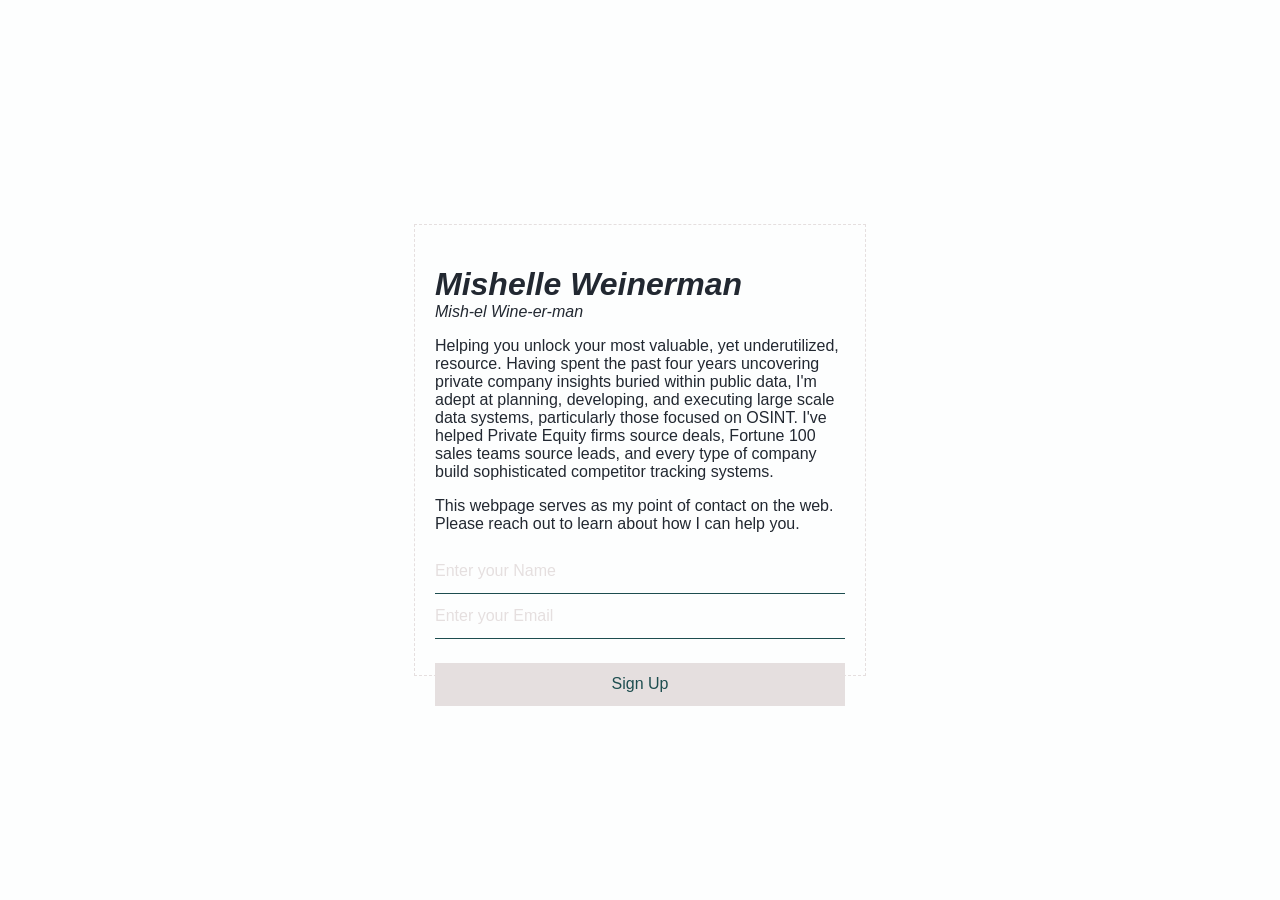
<file: index.html>
<!DOCTYPE html>
<html class="no-js" lang="zxx">
  <head>
    <meta charset="utf-8" />
    <meta http-equiv="x-ua-compatible" content="ie=edge" />
    <title>Mishelle Weinerman</title>
    <meta name="description" content="" />
    <meta name="viewport" content="width=device-width, initial-scale=1" />

    <!-- CSS here -->
    <link rel="stylesheet" href="style.css" />
  </head>
  <body>
    <div class="container">
      <div class="content">
        <div class="header">
          <h1>Mishelle Weinerman</h1>
          <div class="subtitle">Mish-el Wine-er-man</div>
          <p>
            Helping you unlock your most valuable, yet underutilized, resource.
            
            Having spent the past four years uncovering private company insights buried within public data, I'm adept at planning, developing, and executing large scale data systems, particularly those focused on OSINT.
            I've helped Private Equity firms source deals, Fortune 100 sales teams source leads, and every type of company build sophisticated competitor tracking systems.   
          </p>
          <p>
            This webpage serves as my point of contact on the web. Please reach out to learn about how I can help you.
          </p>
        </div>
        <div class="form">
          <form id="contact-form">
            <input
              class="form-control valid"
              name="name"
              id="name"
              type="text"
              required
              onfocus="this.placeholder = ''"
              onblur="this.placeholder = 'Enter your Name'"
              placeholder="Enter your Name"
            />
            <input
              class="form-control valid"
              name="email"
              id="email"
              type="email"
              required
              onfocus="this.placeholder = ''"
              onblur="this.placeholder = 'Enter your Email'"
              placeholder="Enter your Email"
            />
            <button type="submit" class="button button-contactForm boxed-btn">
              Sign Up
            </button>
          </form>
          <p id="form-status" class="form-status" role="status" aria-live="polite"></p>
        </div>
      </div>
    </div>

    <!-- JS here -->
    <script>
      (function () {
        var form = document.getElementById("contact-form");
        var status = document.getElementById("form-status");
        var CONTACT_EMAIL = "mishelle@auxinsights.com";

        form.addEventListener("submit", function (event) {
          event.preventDefault();

          var name = document.getElementById("name").value.trim();
          var email = document.getElementById("email").value.trim();

          if (!name || !email) {
            status.textContent = "Please enter your name and email.";
            return;
          }

          var subject = "Website inquiry from " + name;
          var body =
            "Name: " + name + "\nEmail: " + email + "\n\nMessage:\n";

          window.location.href =
            "mailto:" +
            CONTACT_EMAIL +
            "?subject=" +
            encodeURIComponent(subject) +
            "&body=" +
            encodeURIComponent(body);

          status.textContent =
            "Thanks, " + name + "! Your email app should open to finish sending.";
          form.reset();
        });
      })();
    </script>
  </body>
</html>
</file>
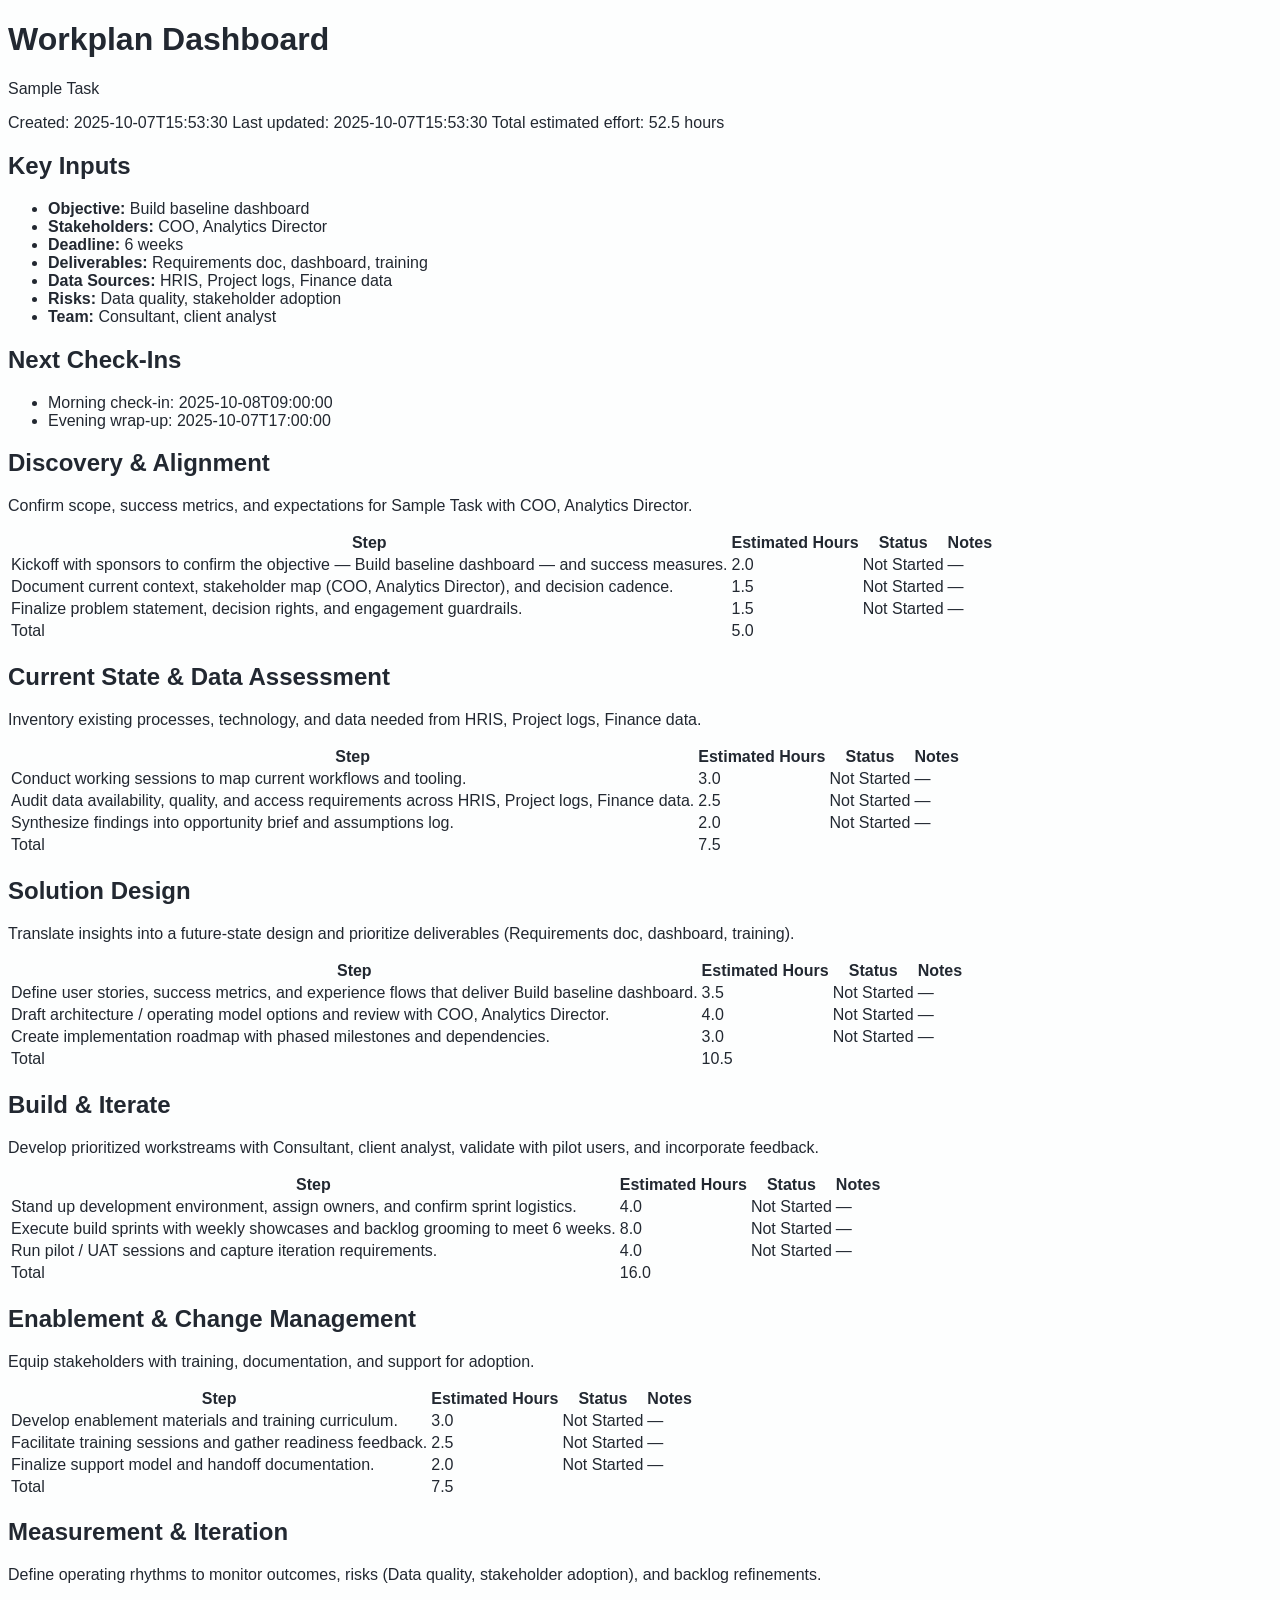
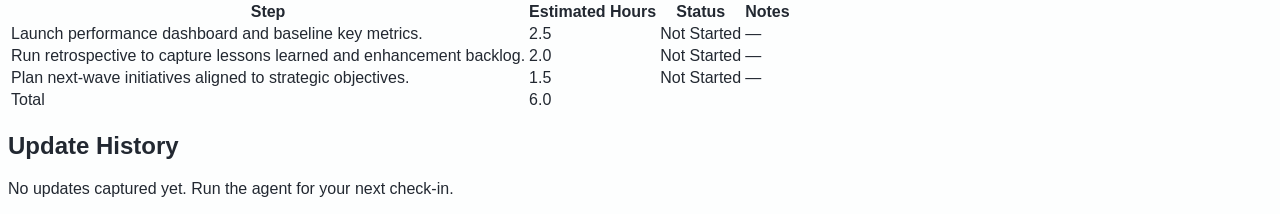
<file: dashboard.html>
<!DOCTYPE html>
<html lang="en">
  <head>
    <meta charset="utf-8" />
    <meta name="viewport" content="width=device-width, initial-scale=1" />
    <title>Workplan Dashboard</title>
    <link rel="stylesheet" href="style.css" />
  </head>
  <body class="dashboard">
    <header>
      <h1>Workplan Dashboard</h1>
      <p class="task">Sample Task</p>
      <div class="meta">
        <span>Created: 2025-10-07T15:53:30</span>
        <span>Last updated: 2025-10-07T15:53:30</span>
        <span>Total estimated effort: 52.5 hours</span>
      </div>
    </header>
    <main>
      <section class="overview">
        <h2>Key Inputs</h2>
        <ul>
          <li><strong>Objective:</strong> Build baseline dashboard</li><li><strong>Stakeholders:</strong> COO, Analytics Director</li><li><strong>Deadline:</strong> 6 weeks</li><li><strong>Deliverables:</strong> Requirements doc, dashboard, training</li><li><strong>Data Sources:</strong> HRIS, Project logs, Finance data</li><li><strong>Risks:</strong> Data quality, stakeholder adoption</li><li><strong>Team:</strong> Consultant, client analyst</li>
        </ul>
      </section>
      <section class="schedule">
        <h2>Next Check-Ins</h2>
        <ul><li>Morning check-in: 2025-10-08T09:00:00</li><li>Evening wrap-up: 2025-10-07T17:00:00</li></ul>
      </section>
      
        <section class="component" id="component-discovery--alignment-0fc680f6">
          <h2>Discovery & Alignment</h2>
          <p class="focus">Confirm scope, success metrics, and expectations for Sample Task with COO, Analytics Director.</p>
          <table>
            <thead>
              <tr>
                <th>Step</th>
                <th>Estimated Hours</th>
                <th>Status</th>
                <th>Notes</th>
              </tr>
            </thead>
            <tbody>
              <tr><td>Kickoff with sponsors to confirm the objective — Build baseline dashboard — and success measures.</td><td>2.0</td><td>Not Started</td><td>&mdash;</td></tr><tr><td>Document current context, stakeholder map (COO, Analytics Director), and decision cadence.</td><td>1.5</td><td>Not Started</td><td>&mdash;</td></tr><tr><td>Finalize problem statement, decision rights, and engagement guardrails.</td><td>1.5</td><td>Not Started</td><td>&mdash;</td></tr>
            </tbody>
            <tfoot>
              <tr>
                <td>Total</td>
                <td>5.0</td>
                <td colspan="2"></td>
              </tr>
            </tfoot>
          </table>
        </section>
        
        <section class="component" id="component-current-state--data-assessment-db694a2b">
          <h2>Current State & Data Assessment</h2>
          <p class="focus">Inventory existing processes, technology, and data needed from HRIS, Project logs, Finance data.</p>
          <table>
            <thead>
              <tr>
                <th>Step</th>
                <th>Estimated Hours</th>
                <th>Status</th>
                <th>Notes</th>
              </tr>
            </thead>
            <tbody>
              <tr><td>Conduct working sessions to map current workflows and tooling.</td><td>3.0</td><td>Not Started</td><td>&mdash;</td></tr><tr><td>Audit data availability, quality, and access requirements across HRIS, Project logs, Finance data.</td><td>2.5</td><td>Not Started</td><td>&mdash;</td></tr><tr><td>Synthesize findings into opportunity brief and assumptions log.</td><td>2.0</td><td>Not Started</td><td>&mdash;</td></tr>
            </tbody>
            <tfoot>
              <tr>
                <td>Total</td>
                <td>7.5</td>
                <td colspan="2"></td>
              </tr>
            </tfoot>
          </table>
        </section>
        
        <section class="component" id="component-solution-design-f0d0f76e">
          <h2>Solution Design</h2>
          <p class="focus">Translate insights into a future-state design and prioritize deliverables (Requirements doc, dashboard, training).</p>
          <table>
            <thead>
              <tr>
                <th>Step</th>
                <th>Estimated Hours</th>
                <th>Status</th>
                <th>Notes</th>
              </tr>
            </thead>
            <tbody>
              <tr><td>Define user stories, success metrics, and experience flows that deliver Build baseline dashboard.</td><td>3.5</td><td>Not Started</td><td>&mdash;</td></tr><tr><td>Draft architecture / operating model options and review with COO, Analytics Director.</td><td>4.0</td><td>Not Started</td><td>&mdash;</td></tr><tr><td>Create implementation roadmap with phased milestones and dependencies.</td><td>3.0</td><td>Not Started</td><td>&mdash;</td></tr>
            </tbody>
            <tfoot>
              <tr>
                <td>Total</td>
                <td>10.5</td>
                <td colspan="2"></td>
              </tr>
            </tfoot>
          </table>
        </section>
        
        <section class="component" id="component-build--iterate-ad75ea72">
          <h2>Build & Iterate</h2>
          <p class="focus">Develop prioritized workstreams with Consultant, client analyst, validate with pilot users, and incorporate feedback.</p>
          <table>
            <thead>
              <tr>
                <th>Step</th>
                <th>Estimated Hours</th>
                <th>Status</th>
                <th>Notes</th>
              </tr>
            </thead>
            <tbody>
              <tr><td>Stand up development environment, assign owners, and confirm sprint logistics.</td><td>4.0</td><td>Not Started</td><td>&mdash;</td></tr><tr><td>Execute build sprints with weekly showcases and backlog grooming to meet 6 weeks.</td><td>8.0</td><td>Not Started</td><td>&mdash;</td></tr><tr><td>Run pilot / UAT sessions and capture iteration requirements.</td><td>4.0</td><td>Not Started</td><td>&mdash;</td></tr>
            </tbody>
            <tfoot>
              <tr>
                <td>Total</td>
                <td>16.0</td>
                <td colspan="2"></td>
              </tr>
            </tfoot>
          </table>
        </section>
        
        <section class="component" id="component-enablement--change-management-219d03ac">
          <h2>Enablement & Change Management</h2>
          <p class="focus">Equip stakeholders with training, documentation, and support for adoption.</p>
          <table>
            <thead>
              <tr>
                <th>Step</th>
                <th>Estimated Hours</th>
                <th>Status</th>
                <th>Notes</th>
              </tr>
            </thead>
            <tbody>
              <tr><td>Develop enablement materials and training curriculum.</td><td>3.0</td><td>Not Started</td><td>&mdash;</td></tr><tr><td>Facilitate training sessions and gather readiness feedback.</td><td>2.5</td><td>Not Started</td><td>&mdash;</td></tr><tr><td>Finalize support model and handoff documentation.</td><td>2.0</td><td>Not Started</td><td>&mdash;</td></tr>
            </tbody>
            <tfoot>
              <tr>
                <td>Total</td>
                <td>7.5</td>
                <td colspan="2"></td>
              </tr>
            </tfoot>
          </table>
        </section>
        
        <section class="component" id="component-measurement--iteration-861945f4">
          <h2>Measurement & Iteration</h2>
          <p class="focus">Define operating rhythms to monitor outcomes, risks (Data quality, stakeholder adoption), and backlog refinements.</p>
          <table>
            <thead>
              <tr>
                <th>Step</th>
                <th>Estimated Hours</th>
                <th>Status</th>
                <th>Notes</th>
              </tr>
            </thead>
            <tbody>
              <tr><td>Launch performance dashboard and baseline key metrics.</td><td>2.5</td><td>Not Started</td><td>&mdash;</td></tr><tr><td>Run retrospective to capture lessons learned and enhancement backlog.</td><td>2.0</td><td>Not Started</td><td>&mdash;</td></tr><tr><td>Plan next-wave initiatives aligned to strategic objectives.</td><td>1.5</td><td>Not Started</td><td>&mdash;</td></tr>
            </tbody>
            <tfoot>
              <tr>
                <td>Total</td>
                <td>6.0</td>
                <td colspan="2"></td>
              </tr>
            </tfoot>
          </table>
        </section>
        
      <section class="history">
        <h2>Update History</h2>
        <p>No updates captured yet. Run the agent for your next check-in.</p>
      </section>
    </main>
  </body>
</html>
</file>
<file: style.css>
body {
  background-color: #FDFEFE;
  margin: none;
  padding: none;
  color: #222831;
  font-family: -apple-system, BlinkMacSystemFont, "Segoe UI", Roboto, Helvetica,
    Arial, sans-serif, "Apple Color Emoji", "Segoe UI Emoji", "Segoe UI Symbol";
}

.container {
  background-color: #FDFEFE;
  width: 450px;
  height: 450px;
  position: absolute;
  left: 50%;
  top: 50%;
  transform: translate(-50%, -50%);
  border: 1px dashed #e5dfdf;
}

.content {
  padding: 10px;
  margin: 10px;
}

.header {
  background-color: #FDFEFE;
}

.header h1 {
  font-style: italic;
  margin-bottom: 0px;
}

.subtitle {
  font-style: italic;
}

.form {
  background-color: #FDFEFE;
  width: 100%;
}

input:focus,
select:focus,
textarea:focus,
button:focus {
  outline: none;
}

label,
input {
  display: block;
  width: 100%;
  background-color: #FDFEFE;
  border: none;
  border-bottom: 1px #1d4d4f solid;
}

label {
  margin-top: 0.5rem;
}

::placeholder {
  color: #e5dfdf;
}

input {
  font-size: 1rem;
  padding: 0.8rem 0em;
}

button {
  background: #e5dfdf;
  color: #1d4d4f;
  display: block;
  border: none;
  width: 100%;
  font-size: 1rem;
  padding: 0.8rem;
  margin-top: 1.5rem;
}

.form-status {
  color: #1d4d4f;
  font-size: 0.85rem;
  min-height: 1.2rem;
  margin-top: 0.75rem;
}

a {
  color: #e5dfdf;
  text-decoration: none;
}
</file>
